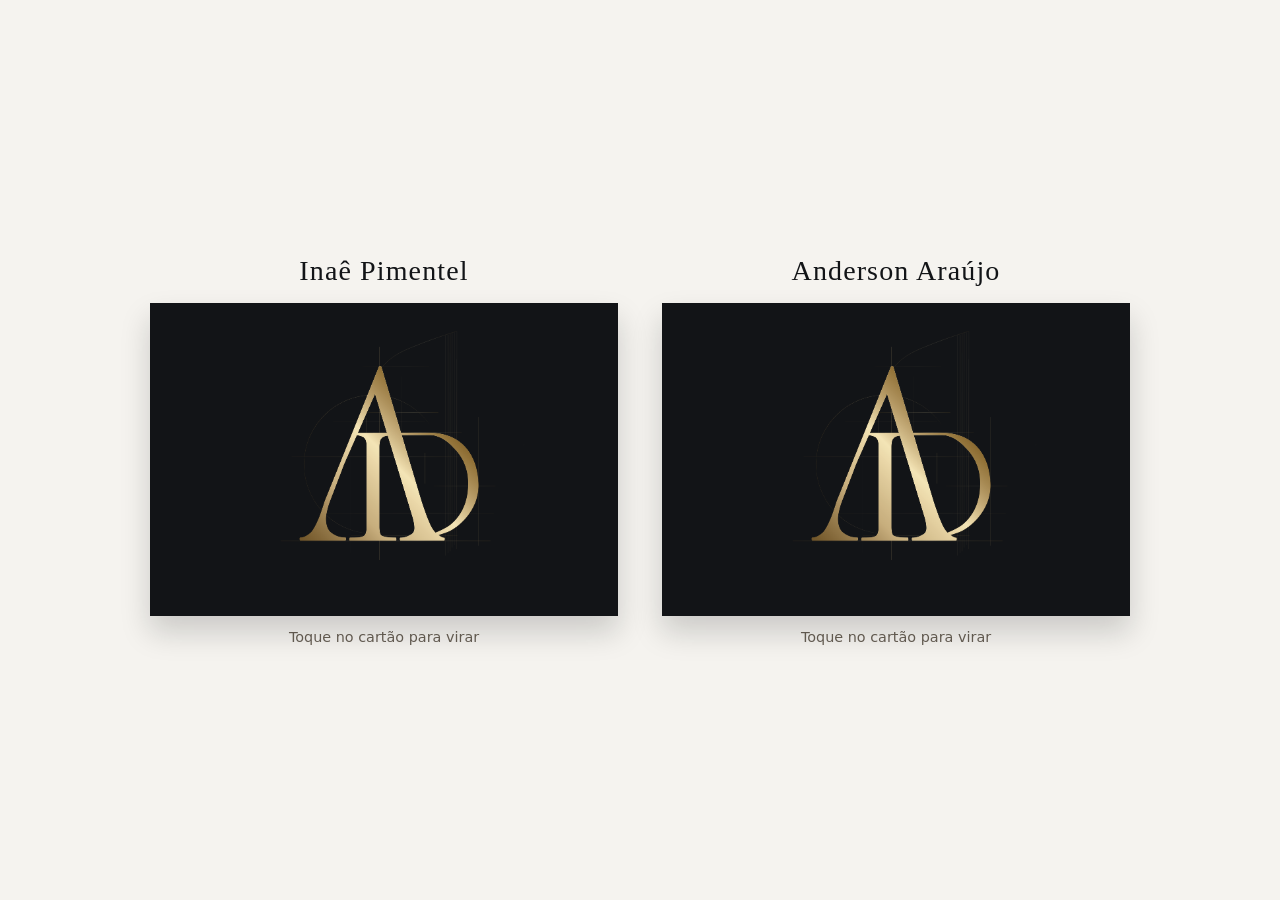
<file: index.html>
<!doctype html>
<html lang="pt-PT">
<head>
  <meta charset="utf-8">
  <meta name="viewport" content="width=device-width,initial-scale=1">
  <meta name="description" content="Cartões virtuais AID Atelier">
  <title>AID Atelier | Cartões virtuais</title>
  <link rel="stylesheet" href="styles.css">
</head>
<body>
  <main>
    <section class="profiles" aria-label="Cartões virtuais AID Atelier">
      <article class="profile">
        <h1>Inaê Pimentel</h1>
        <div class="scene">
          <div class="card" role="button" tabindex="0" aria-label="Virar cartão de Inaê Pimentel" aria-pressed="false">
            <div class="face front"><img src="assets/frente.png" alt="Frente do cartão AID Atelier"></div>
            <div class="face back">
              <img src="assets/inae-verso.png" alt="Verso do cartão de Inaê Pimentel">
              <a class="hotspot phone" href="tel:+351930456466" aria-label="Ligar para Inaê Pimentel"></a>
              <a class="hotspot instagram" href="https://www.instagram.com/aid.atelier.renovacao/" target="_blank" rel="noopener noreferrer" aria-label="Abrir Instagram da AID Atelier"></a>
              <a class="hotspot website" href="https://aidatelier.pt/" target="_blank" rel="noopener noreferrer" aria-label="Abrir site aidatelier.pt"></a>
            </div>
          </div>
        </div>
        <p class="hint">Toque no cartão para virar</p>
      </article>

      <article class="profile">
        <h1>Anderson Araújo</h1>
        <div class="scene">
          <div class="card" role="button" tabindex="0" aria-label="Virar cartão de Anderson Araújo" aria-pressed="false">
            <div class="face front"><img src="assets/frente.png" alt="Frente do cartão AID Atelier"></div>
            <div class="face back">
              <img src="assets/anderson-verso.png" alt="Verso do cartão de Anderson Araújo">
              <a class="hotspot phone" href="tel:+351968909840" aria-label="Ligar para Anderson Araújo"></a>
              <a class="hotspot instagram" href="https://www.instagram.com/aid.atelier.renovacao/" target="_blank" rel="noopener noreferrer" aria-label="Abrir Instagram da AID Atelier"></a>
              <a class="hotspot website" href="https://aidatelier.pt/" target="_blank" rel="noopener noreferrer" aria-label="Abrir site aidatelier.pt"></a>
            </div>
          </div>
        </div>
        <p class="hint">Toque no cartão para virar</p>
      </article>
    </section>
  </main>
  <script src="app.js"></script>
</body>
</html>
</file>
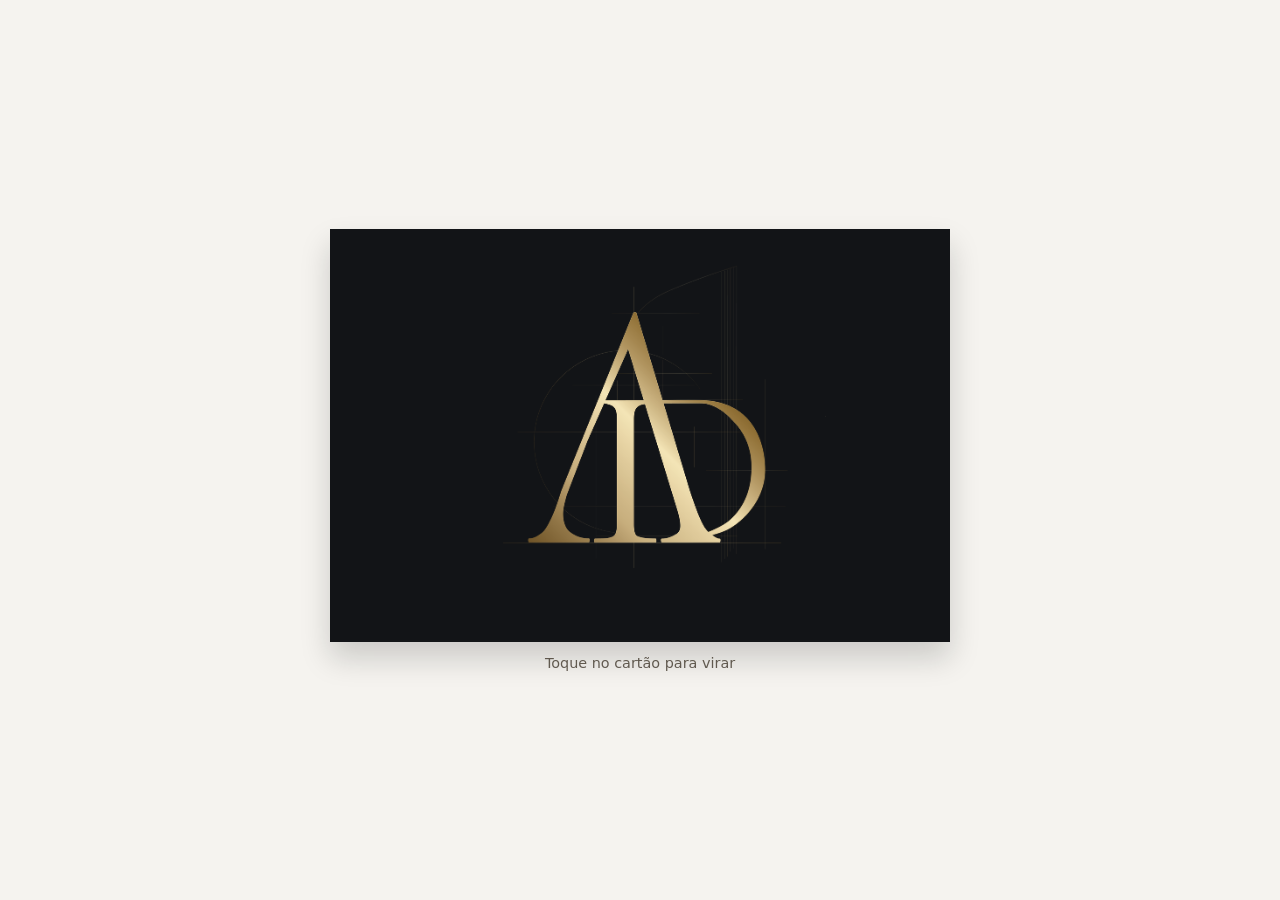
<file: anderson.html>
<!doctype html>
<html lang="pt-PT">
<head>
  <meta charset="utf-8">
  <meta name="viewport" content="width=device-width,initial-scale=1">
  <meta name="description" content="Cartão virtual de Anderson Araújo - AID Atelier">
  <title>Anderson Araújo | AID Atelier</title>
  <link rel="stylesheet" href="styles.css">
</head>
<body>
  <main style="max-width:620px">
    <article class="profile">
      <div class="scene">
        <div class="card" role="button" tabindex="0" aria-label="Virar cartão de Anderson Araújo" aria-pressed="false">
          <div class="face front"><img src="assets/frente.png" alt="Frente do cartão AID Atelier"></div>
          <div class="face back">
            <img src="assets/anderson-verso.png" alt="Verso do cartão de Anderson Araújo">
            <a class="hotspot phone" href="tel:+351968909840" aria-label="Ligar para Anderson Araújo"></a>
            <a class="hotspot instagram" href="https://www.instagram.com/aid.atelier.renovacao/" target="_blank" rel="noopener noreferrer" aria-label="Abrir Instagram da AID Atelier"></a>
            <a class="hotspot website" href="https://aidatelier.pt/" target="_blank" rel="noopener noreferrer" aria-label="Abrir site aidatelier.pt"></a>
          </div>
        </div>
      </div>
      <p class="hint">Toque no cartão para virar</p>
    </article>
  </main>
  <script src="app.js"></script>
</body>
</html>
</file>
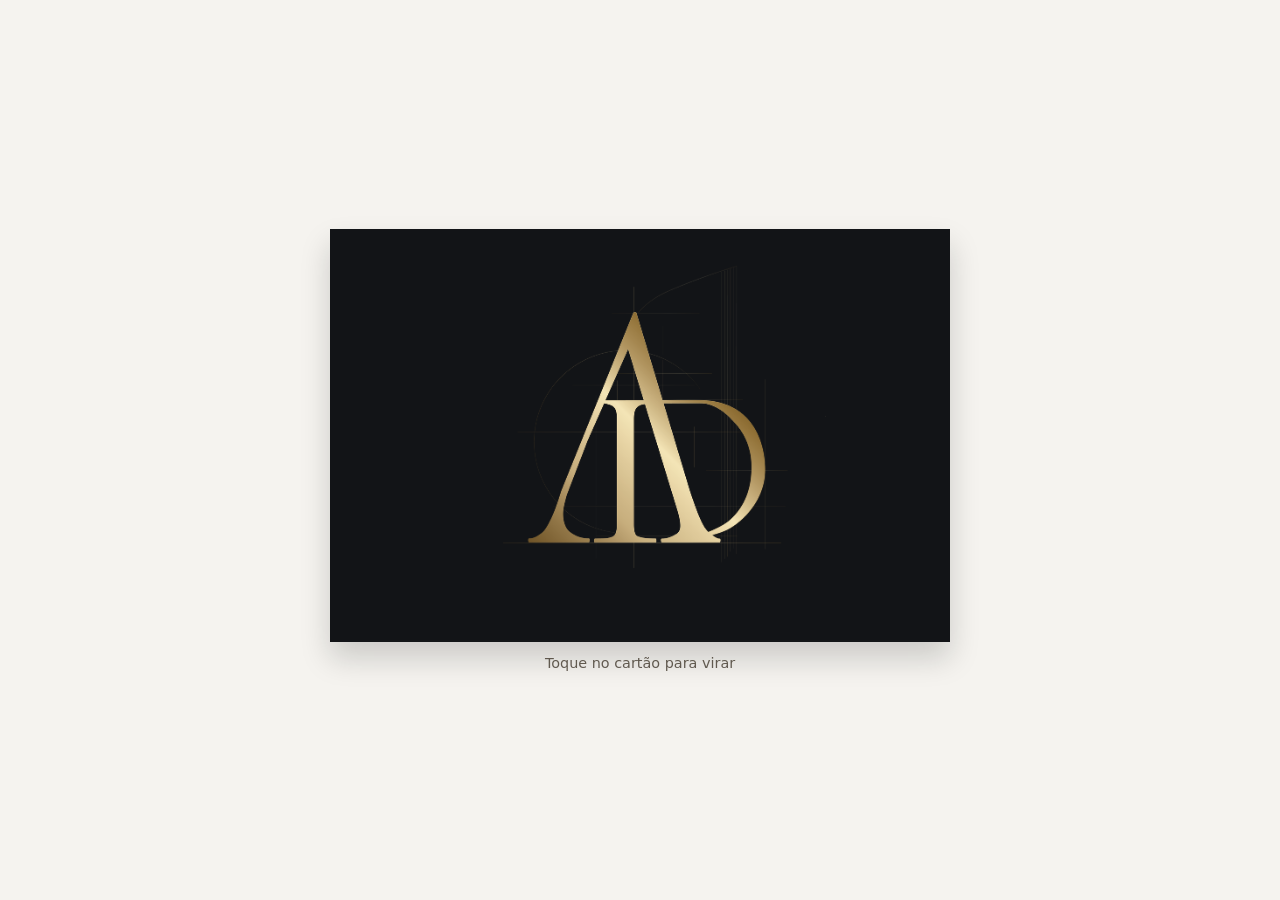
<file: inae.html>
<!doctype html>
<html lang="pt-PT">
<head>
  <meta charset="utf-8">
  <meta name="viewport" content="width=device-width,initial-scale=1">
  <meta name="description" content="Cartão virtual de Inaê Pimentel - AID Atelier">
  <title>Inaê Pimentel | AID Atelier</title>
  <link rel="stylesheet" href="styles.css">
</head>
<body>
  <main style="max-width:620px">
    <article class="profile">
      <div class="scene">
        <div class="card" role="button" tabindex="0" aria-label="Virar cartão de Inaê Pimentel" aria-pressed="false">
          <div class="face front"><img src="assets/frente.png" alt="Frente do cartão AID Atelier"></div>
          <div class="face back">
            <img src="assets/inae-verso.png" alt="Verso do cartão de Inaê Pimentel">
            <a class="hotspot phone" href="tel:+351930456466" aria-label="Ligar para Inaê Pimentel"></a>
            <a class="hotspot instagram" href="https://www.instagram.com/aid.atelier.renovacao/" target="_blank" rel="noopener noreferrer" aria-label="Abrir Instagram da AID Atelier"></a>
            <a class="hotspot website" href="https://aidatelier.pt/" target="_blank" rel="noopener noreferrer" aria-label="Abrir site aidatelier.pt"></a>
          </div>
        </div>
      </div>
      <p class="hint">Toque no cartão para virar</p>
    </article>
  </main>
  <script src="app.js"></script>
</body>
</html>
</file>
<file: styles.css>
:root {
  color-scheme: light;
  font-family: Inter, ui-sans-serif, system-ui, -apple-system, BlinkMacSystemFont, "Segoe UI", sans-serif;
  background: #f5f3ef;
  color: #121417;
}

* { box-sizing: border-box; }

body {
  margin: 0;
  min-height: 100vh;
  display: grid;
  place-items: center;
  padding: clamp(18px, 4vw, 48px);
}

main { width: min(100%, 980px); }

.profiles {
  display: grid;
  grid-template-columns: repeat(2, minmax(0, 1fr));
  gap: clamp(22px, 4vw, 44px);
}

.profile { text-align: center; }

.profile h1 {
  margin: 0 0 16px;
  font-family: Georgia, "Times New Roman", serif;
  font-size: clamp(1.2rem, 2.3vw, 1.75rem);
  font-weight: 400;
  letter-spacing: .04em;
}

.scene {
  width: 100%;
  aspect-ratio: 1417 / 945;
  perspective: 1800px;
}

.card {
  position: relative;
  width: 100%;
  height: 100%;
  border: 0;
  padding: 0;
  background: transparent;
  cursor: pointer;
  transform-style: preserve-3d;
  transition: transform 700ms cubic-bezier(.2,.75,.25,1);
}

.card.is-flipped { transform: rotateY(180deg); }
.card:focus-visible { outline: 3px solid #a78644; outline-offset: 5px; }

.face {
  position: absolute;
  inset: 0;
  overflow: hidden;
  backface-visibility: hidden;
  -webkit-backface-visibility: hidden;
  box-shadow: 0 16px 28px rgba(18,20,23,.18);
}

.face.back { transform: rotateY(180deg); }
.face img { display: block; width: 100%; height: 100%; object-fit: cover; }

.hotspot {
  position: absolute;
  top: 80.5%;
  height: 13%;
  border-radius: 8px;
}

.hotspot:focus-visible { outline: 3px solid #a78644; outline-offset: -3px; background: rgba(167,134,68,.10); }
.phone { left: 6%; width: 30%; }
.instagram { left: 36%; width: 36%; }
.website { left: 72%; width: 23%; }

.hint { margin: 13px 0 0; color: #675f54; font-size: .9rem; }

@media (max-width: 760px) {
  .profiles { grid-template-columns: 1fr; }
  main { width: min(100%, 560px); }
}

@media (prefers-reduced-motion: reduce) {
  .card { transition: none; }
}
</file>
